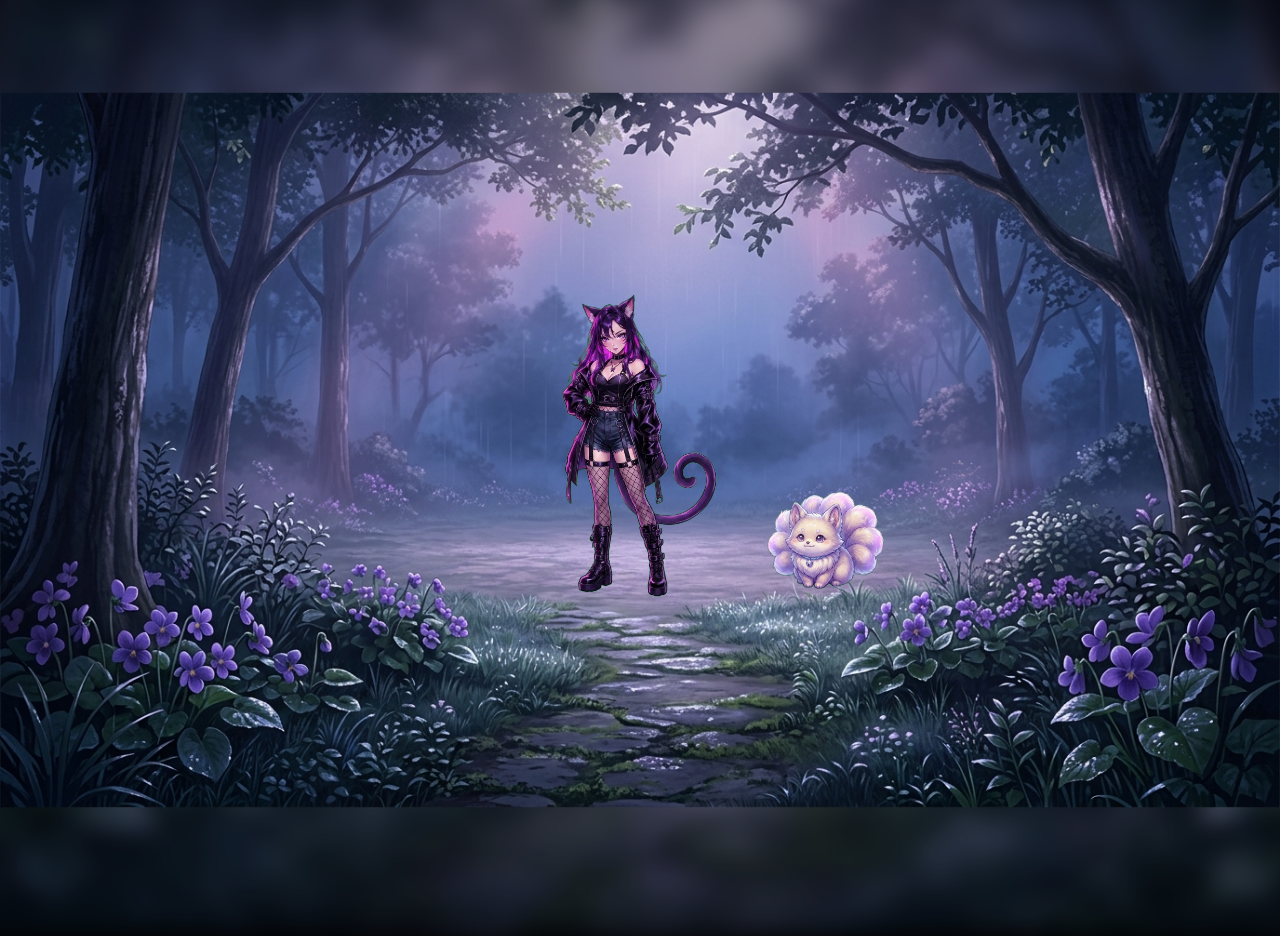
<file: index.html>
<!DOCTYPE html>
<html lang="pl">

<head>

    <meta charset="UTF-8">

    <meta name="viewport" content="width=device-width, initial-scale=1.0">

    <title>Violet Garden</title>


    <link rel="stylesheet" href="css/style.css">
    <link rel="stylesheet" href="css/garden.css">
    <link rel="stylesheet" href="css/notebook.css">
    <link rel="stylesheet" href="css/songs.css">
    <link rel="stylesheet" href="css/track.css">

    <link href="https://fonts.googleapis.com/css2?family=Caveat:wght@400;500;600&display=swap" rel="stylesheet">

</head>


<body>


<main class="garden">

    <div class="background-blur"></div>

    <div class="scene scene-1">

        <img
            class="garden-background"
            src="assets/background/garden.png"
            alt="Ogród Violet Garden">

        <img
            id="velvet"
            src="assets/images/characters/velvet.png"
            alt="Velvet">

            <div id="velvet-dialog">
                Jestem Velvet.<br>Witaj w moim Violet Garden...<br>Jeśli chcesz rozejrzyj się trochę...
            </div>

        <img
            id="garden-fox"
            src="assets/images/characters/garden-fox.png"
            alt="Magiczny lisek">

        <img
            id="fox-petting"
            src="assets/images/characters/fox-petting-1.png"
            alt="Velvet głaszcze liska">

        <img
            id="scene1-next-object"
            src="assets/objects/scene1-return.png"
            alt="Przejście dalej">

        <img
            id="scene1-2-next-object"
            src="assets/objects/scene1-return1.png"
            alt="Przejście dalej">

       
    </div>



    <div class="scene scene-2" style="display: none;">

        <img
            class="garden-background"
            src="assets/background/garden-p1.png"
            alt="Scena 2">

        <img
            id="velvet-scene2"
            src="assets/images/characters/velvet-scene2.png"
            alt="Velvet">

            <div id="velvet-dialog-2">
                Ta ścieżka prowadzi dalej do ogrodu.<br>
                A tam jest moja altana.<br>
                Chcesz zobaczyć co w niej mam?
            </div>

        <img
            id="scene2-fox"
            class="scene2-fox-hidden"
            src="assets/images/characters/scene2-fox.png"
            alt="Lisek">
            
        <img
            id="scene2-return-object"
            src="assets/objects/scene2-return.png"
            alt="Przejście dalej">
        
        <img
            id="gazebo"
            src="assets/objects/gazebo.png"
            alt="Altana">

        <img 
            id="scene2-game-object"
            src="assets/objects/scene2-game-door.png"
            alt="Przejście do gry">

    </div>

    <div class="scene scene-3" style="display: none;">

        <img
            class="garden-background"
            src="assets/background/garden-p2.png"
            alt="Scena 3">

        <img
            id="velvet-scene3"
            src="assets/images/characters/velvet-scene3.png"
            alt="Velvet">

        <div id="velvet-dialog-3">
            Uwielbiam tą ciszę... <br>Właśnie wtedy zapisuje swoje myśli w notesie.<br>Możesz zajrzeć do środka...
        </div>

        <img
            id="scene3-next-object"
            src="assets/objects/scene3-return.png"
            alt="Przejście dalej">
            

        <div class="scene-trigger scene3-back-trigger"></div> 

        <div class="table-area">
            
            <div class="notebook-area">

                <img
                    id="notebook"
                    class="garden-notebook scene3-notebook"
                    src="assets/notebook/notebook-closed.png"
                    alt="Zamknięty notes">
            </div>
        </div>
    </div>

    <div class="notebook-page">
        
        <div class="open-notebook-area">

            <img
                class="open-notebook"
                src="assets/notebook/notebook-open.png"
                alt="Otwarty notes">

                <div id="notebook-container" class="notebook-content">
                </div>

            <img
                id="return-leaf"
                src="assets/ui/leaf-return.png"
                alt="Powrót do ogrodu">

        </div>

    </div>


    <div class="scene scene-4" style="display: none;">

        <img
            class="garden-background"
            src="assets/background/garden-p3.png"
            alt="Scena 4">

        <img
            id="scene4-return-object"
            src="assets/objects/scene4-return.png"
            alt="Powrót">

        <img
            id="scene4-object"
            src="assets/objects/secret-place.png"
            alt="Przejście dalej">

        <img
            id="velvet-scene4"
            src="assets/images/characters/velvet-scene4.png"
            alt="Velvet">

        <div id="velvet-dialog-4">
            W tej jaskini jest ktoś...<br>wyjątkowy dla mnie...
        </div>

    </div>


    <div class="scene scene-5" style="display: none;">

        <img
            class="garden-background"
            src="assets/background/garden-p4.png"
            alt="Scena 5">

        <img
            id="wizi"
            src="assets/images/characters/wizi.png"
            alt="Wizi">


        <div id="wizi-dialog">
            No heeeeej...
        </div>

        <img
            id="scene5-return-object"
            src="assets/objects/scene5-return.png"
            alt="Powrót">

        <img
            id="velvet-scene5"
            src="assets/images/characters/velvet-scene5.png"
            alt="Velvet">


        <div id="velvet-dialog-5">
            To jest Wizi mój...<br>Partner... przy tworzeniu strony...
        </div>
            
    </div>

    <div class="scene scene-6" style="display:none;">

        <img
            class="garden-background"
            src="assets/background/scene6-background.png"
            alt="Scena 6">


        <div id="scene6-area">

            <img
                id="velvet-scene6"
                src="assets/images/characters/velvet-scene6.png"
                alt="Velvet">


            <div id="velvet-dialog-6">
                Chcesz zagrać ze mną?
            </div>


            <img
                id="scene6-yes"
                src="assets/ui/button-yes.png"
                alt="Tak">


            <img
                id="scene6-no"
                src="assets/ui/button-no.png"
                alt="Nie">

        </div>

        <img
            id="scene6-return-object"
            src="assets/objects/scene6-return.png"
            alt="Powrót">

    </div>
    
    


</main>


<script src="js/garden.js"></script>
<script src="js/notebook.js"></script>
<script src="js/scenes.js"></script>


</body>

</html>
</file>
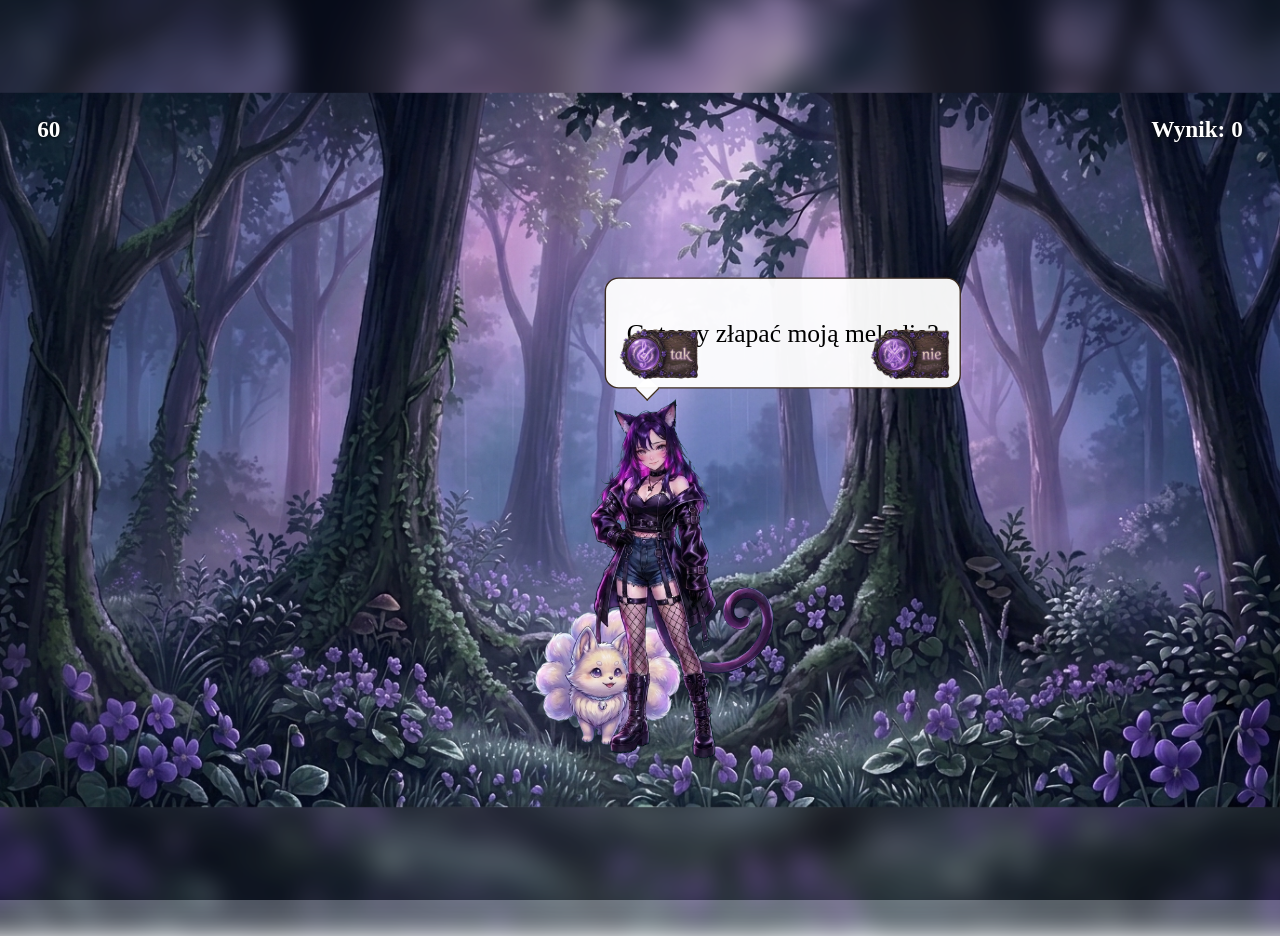
<file: games/melody/index.html>
<!DOCTYPE html>
<html lang="pl">

<head>

<meta charset="UTF-8">

<meta name="viewport" content="width=device-width, initial-scale=1.0">

<title>Melodia Velvet</title>

<link rel="stylesheet" href="css/melody.css">

</head>


<body>

    <main class="melody">

        <div class="background-blur"></div>


        <div class="scene">

            <img
                id="background"
                src="assets/background.png"
            >

            <img
                id="velvet"
                src="assets/velvet-intro.png"
            >

            <img
                id="velvet-playing"
                src="assets/velvet-playing-1.png"
            >

            <div id="melody-dialog">
                Pośpiewajmy razem...
            </div>

             <div id="music-notes"></div>
             
             <div id="score">
                Wynik: 0
            </div>

            <div id="timer">
                60
            </div>


            <div id="dialog">

                <p>
                Gotowy złapać moją melodię?
                </p>

                <div class="dialog-buttons">
                    <img
                        id="startGame"
                        src="assets/ui/button-yes.png"
                        alt="Tak">


                    <img
                        id="returnGarden"
                        src="assets/ui/button-no.png"
                        alt="Nie">
                </div>

            </div>


        </div>


    </main>

<script src="js/melody.js"></script>

</body>

</html>
</file>
<file: css/style.css>
* {

    margin: 0;
    padding: 0;

    box-sizing: border-box;

}


html,
body {

    width: 100%;
    height: 100%;

    overflow: hidden;

}


body {

    background: black;

}
</file>
<file: css/garden.css>
.garden {
    width: 100vw;
    height: 100vh;
    display: flex;
    justify-content: center;
    align-items: center;
    overflow: hidden;
    background: #000;
}


.background-blur {
    position: absolute;
    inset: 0;
    background-image: url("../assets/background/garden.png");
    background-size: cover;
    background-position: center;
    filter: blur(12px);
    transform: scale(1.08);
    opacity: 0.75;
    z-index: 0;
    background-color: rgba(0, 0, 0, 0.15);
    background-blend-mode: multiply;
}


.scene {
    position: absolute;

    width: 2752px;
    height: 1536px;

    left: 50%;
    top: 50%;

    transform-origin: center center;
    z-index: 1;
}


.garden-background {
    position: absolute;
    inset: 0;
    width: 100%;
    height: 100%;
    object-fit: contain;
    user-select: none;
    pointer-events: none;
}


.garden-table {
    position: absolute;

    width: 800px;
}


.garden-notebook {
    width: 200px;

    display: block;

    transition: transform 0.4s ease;
    transform-origin: center;
}


.notebook-area {
    position: absolute;

    left: 380px;

    top: 20px;

    transform: translateX(-50%);
    z-index: 3;
}


.notebook-area:hover .garden-notebook {
    transform: scale(1.2);
}


.table-area {
    position: absolute;

    left: 38%;

    top: 42%;

    transform: translate(-50%, -50%);
    z-index: 2;
}


#velvet,
#velvet-scene2,
#velvet-scene3 {
    position: absolute;
    z-index: 2;
    pointer-events: auto;
}

/* SCENA 1 */
#velvet {
    left: 1150px;
    bottom: 450px;

    width: 400px;
}
/* SCENA 2 */
#velvet-scene2 {
    left: 800px;
    bottom: 200px;

    width: 700px;
}
/* SCENA 3 */
#velvet-scene3 {
    left: 580px;
    bottom: 170px;

    width: 700px;
}


.scene3-notebook {
    position: absolute;
    left: 180px;
    top: 350px;
    width: 300px;
    z-index: 3;
}

#scene-next-leaf,
#scene-next-leaf-2,
#scene-prev-leaf,
#scene-prev-leaf-2 {
    position: absolute;

    width: 300px;
    
    z-index: 5;

    cursor: pointer;
}

#scene-next-leaf {
    left: 2100px;
    top: 700px;

    opacity: 0;

    transition: opacity .3s ease;
}

#scene-prev-leaf {
    left: 50px;
    top: 1350px;

    opacity: 0;

    transition: opacity .3s ease;
}

#scene-prev-leaf-2 {
    left: 50px;
    top: 1300px;

    opacity: 0;

    transition: opacity .3s ease;
}


#velvet-dialog {
    position: absolute;

    left: 1250px;
    bottom: 1150px;

    width: 760px;

    min-height: 120px;
    padding: 28px 36px;
    background: rgba(255,255,255,0.95);
    border: 3px solid #3d2d22;
    border-radius: 30px;
    box-sizing: border-box;
    font-family: "Caveat", cursive;
    font-size: 58px;
    line-height: 1.25;
    color: #2d1b12;
    text-align: center;
    display: none;
    z-index: 10;
    box-shadow: 0 10px 30px rgba(0,0,0,0.25);
}
#velvet-dialog::after,
#velvet-dialog-2::after,
#velvet-dialog-3::after,
#velvet-dialog-4::after,
#velvet-dialog-5::after,
#velvet-dialog-6::after {
    content: "";
    position: absolute;
    left: 70px;
    bottom: -22px;
    width: 34px;
    height: 34px;
    background: rgba(255,255,255,0.95);
    border-right: 3px solid #3d2d22;
    border-bottom: 3px solid #3d2d22;

    transform: rotate(45deg);
}

#velvet-dialog-2 {
    position: absolute;

    left: 1150px;
    bottom: 1150px;

    width: 660px;

    min-height: 120px;
    padding: 28px 36px;
    background: rgba(255,255,255,0.95);
    border: 3px solid #3d2d22;
    border-radius: 30px;
    box-sizing: border-box;
    font-family: "Caveat", cursive;
    font-size: 58px;
    line-height: 1.25;
    color: #2d1b12;
    text-align: center;
    display: none;
    z-index: 10;
    box-shadow: 0 10px 30px rgba(0,0,0,0.25);
}

#velvet-dialog-3 {
    position: absolute;

    left: 750px;
    bottom: 1050px;

    width: 860px;

    min-height: 120px;
    padding: 28px 36px;
    background: rgba(255,255,255,0.95);
    border: 3px solid #3d2d22;
    border-radius: 30px;
    box-sizing: border-box;
    font-family: "Caveat", cursive;
    font-size: 58px;
    line-height: 1.25;
    color: #2d1b12;
    text-align: center;
    display: none;
    z-index: 10;
    box-shadow: 0 10px 30px rgba(0,0,0,0.25);
}



#gazebo {
    position: absolute;

    left: 2070px;
    bottom: 700px;

    width: 380px;

    cursor: pointer;
    pointer-events: auto;
    z-index: 3;
    opacity: 0;
    transition: opacity .3s ease, transform .35s ease;
    transform-origin: center;
}

#gazebo:hover {
    opacity: 1;
    transform: scale(1.1);
}

#garden-fox {
    position: absolute;

    left: 1650px;
    bottom: 470px;

    width: 250px;

    z-index: 2;
}


#secret-leaf {
    position: absolute;

    left: 50px;
    top: 1300px;

    width: 300px;

    z-index: 5;

    cursor: pointer;
    opacity: 0;
    transition: opacity .3s ease;
}

#secret-leaf:hover {
    opacity: 1;
}



/*przycisk przejscia z 4 do 5 sceny*/
#scene4-object {
    position: absolute;

    left: 2030px;
    top: 640px;

    width: 300px;

    cursor: pointer;
    pointer-events: auto;
    z-index: 3;
    opacity: 0;
    transition: opacity .3s ease, transform .35s ease;
    transform-origin: center;
}

#scene4-object:hover {
    opacity: 1;
    transform: scale(1.1);
}

#wizi {
    position: absolute;

    left: 1050px;
    bottom: 50px;

    width: 900px;

    z-index: 2;

    pointer-events: auto;
}

#wizi-dialog {
    position: absolute;

    left: 1350px;
    bottom: 1090px;

    width: 560px;

    min-height: 120px;
    padding: 28px 36px;
    background: rgba(255,255,255,0.95);
    border: 3px solid #3d2d22;
    border-radius: 30px;
    box-sizing: border-box;
    font-family: "Caveat", cursive;
    font-size: 58px;
    line-height: 1.25;
    color: #2d1b12;
    text-align: center;
    display: none;
    z-index: 10;
    box-shadow: 0 10px 30px rgba(0,0,0,0.25);
}


#wizi-dialog::after {
    content: "";
    position: absolute;
    left: 70px;
    bottom: -22px;
    width: 34px;
    height: 34px;
    background: rgba(255,255,255,0.95);
    border-right: 3px solid #3d2d22;
    border-bottom: 3px solid #3d2d22;
    transform: rotate(45deg);
}

/*velvet scena 5*/
#velvet-scene5 {

    position: absolute;

    left: 700px;
    bottom: 100px;

    width: 690px;
    z-index: 2;
    pointer-events: auto;
}

#velvet-dialog-5 {
    position: absolute;

    left: 1100px;
    bottom: 1280px;

    width: 760px;

    min-height: 120px;
    padding: 28px 36px;
    background: rgba(255,255,255,0.95);
    border: 3px solid #3d2d22;
    border-radius: 30px;
    box-sizing: border-box;
    font-family: "Caveat", cursive;
    font-size: 58px;
    line-height: 1.25;
    color: #2d1b12;
    text-align: center;
    display: none;
    z-index: 10;
    box-shadow: 0 10px 30px rgba(0,0,0,.25);
}

/*velvet scena 4*/
#velvet-scene4 {
    position: absolute;

    left: 1250px;
    bottom: 250px;

    width: 500px;

    z-index: 2;
    pointer-events: auto;
}

#velvet-dialog-4  {
    position: absolute;

    left: 1450px;
    bottom: 910px;

    width: 560px;

    min-height: 120px;
    padding: 28px 36px;
    background: rgba(255,255,255,0.95);
    border: 3px solid #3d2d22;
    border-radius: 30px;
    box-sizing: border-box;
    font-family: "Caveat", cursive;
    font-size: 58px;
    line-height: 1.25;
    color: #2d1b12;
    text-align: center;
    display: none;
    z-index: 10;
    box-shadow: 0 10px 30px rgba(0,0,0,.25);
}

/*przycisk powrotu scena 5*/
#scene5-return-object {
    position: absolute;

    left: 75px;
    top: 440px;

    width: 290px;

    cursor: pointer;
    pointer-events: auto;
    z-index: 3;
    opacity: 0;
    transition: opacity .3s ease, transform .35s ease;
    transform-origin: center;
}

#scene5-return-object:hover {
    opacity: 1;
    transform: scale(1.1);
}

/*przycisk przejscia z 4 do 1 sceny*/
#scene4-return-object {
    position: absolute;

    left: 621px;
    top: 740px;

    width: 500px;

    cursor: pointer;
    pointer-events: auto;
    z-index: 3;
    opacity: 0;
    transition: opacity .3s ease, transform .35s ease;
    transform-origin: center;
}

#scene4-return-object:hover {
    opacity: 1;
    transform: scale(1.1);
}

/*przycisk przejscia z 4 do 1 sceny*/
#scene2-return-object {
    position: absolute;

    left: 0px;
    top: 1400px;

    width: 500px;

    cursor: pointer;
    pointer-events: auto;
    z-index: 3;
    opacity: 0;
    transition: opacity .3s ease, transform .35s ease;
    transform-origin: center;
}

#scene2-return-object:hover {
    opacity: 1;
    transform: scale(1.1);
}

/*przycisk przejscia z 3 do 2 sceny*/
#scene3-next-object {
    position: absolute;

    left: 1190px;
    top: 420px;

    width: 430px;

    cursor: pointer;
    pointer-events: auto;
    z-index: 3;
    opacity: 0;
    transition: opacity .3s ease, transform .35s ease;
    transform-origin: center;
}

#scene3-next-object:hover {
    opacity: 1;
    transform: scale(1.1);
}

/*przycisk przejscia z 1 do 2 sceny*/
#scene1-next-object {
    position: absolute;

    left: 2250px;
    top: 400px;

    width: 300px;

    cursor: pointer;
    pointer-events: auto;
    z-index: 3;
    opacity: 0;
    transition: opacity .3s ease, transform .35s ease;
    transform-origin: center;
}

#scene1-next-object:hover {
    opacity: 1;
    transform: scale(1.1);
}

/*przycisk przejscia z 1 do 2 sceny*/
#scene1-2-next-object {
    position: absolute;

    left: 0px;
    top: 480px;

    width: 150px;

    cursor: pointer;
    pointer-events: auto;
    z-index: 3;
    opacity: 0;
    transition: opacity .3s ease, transform .35s ease;
    transform-origin: center;
}

#scene1-2-next-object:hover {
    opacity: 1;
    transform: scale(1.1);
}

/*lisek scena 2*/
#scene2-fox {
    position: absolute;
    width: 250px;

    left: 460px;
    bottom: 670px;

    z-index: 2;
    opacity: 0;
}

#scene2-fox {
    display: none;
}

#scene2-fox.show {
    display: block;
}

#scene2-fox.show {
    animation: foxAppear 3.5s linear;
}

@keyframes foxAppear {

    0% {
        opacity: 0;
    }

    10% {
        opacity: 1;
    }

    85% {
        opacity: 1;
    }

    100% {
        opacity: 0;
    }

}

/* glaskanie liska*/
#fox-petting {
    display: none;
    position: absolute;

    width: 550px; /* tutaj ustawiasz wielkość */
    left: 1400px;  /* przesunięcie w bok */
    top: 520px;   /* przesunięcie góra/dół */
}

/*przejscie z 2 do 6 sceny*/
#scene2-game-object {
    position: absolute;

    left: 1700px;
    top: 620px;

    width:270px;

    cursor: pointer;
    pointer-events: auto;
    z-index: 3;
    opacity: 0;
    transition: opacity .3s ease, transform .35s ease;
    transform-origin: center;
}

#scene2-game-object:hover {
    opacity: 1;
    transform: scale(1.1);
}


/* scena 6 Velvet */
#velvet-scene6 {
    position:absolute;

    left:500px;
    bottom:20px;

    width:700px;

    z-index:2;

    pointer-events:auto;
}

/* dialog scena 6 */
#velvet-dialog-6 {
position: absolute;

    left: 600px;
    bottom: 1000px;

    width: 560px;

    min-height: 120px;
    padding: 28px 36px;
    background: rgba(255,255,255,0.95);
    border: 3px solid #3d2d22;
    border-radius: 30px;
    box-sizing: border-box;
    font-family: "Caveat", cursive;
    font-size: 58px;
    line-height: 1.25;
    color: #2d1b12;
    text-align: center;
    display: none;
    z-index: 10;
    box-shadow: 0 10px 30px rgba(0,0,0,.25);
}

#scene6-yes,
#scene6-no {
    display:none;
    position:absolute;
    width:300px;
    cursor:pointer;
    z-index:25;
    transition: transform .3s ease;
}

#scene6-yes {
    left: 650px;
    bottom: 750px;
}

#scene6-no {
    left: 900px;
    bottom: 750px;
}

#scene6-yes:hover,
#scene6-no:hover {
    transform: scale(1.1);
}


#scene6-area{
    position:absolute;
    inset:0;
    z-index:5;
    pointer-events:none;
}

#scene6-area img,
#scene6-area div{
    pointer-events:auto;
}

/*przycisk powrotu scena 6*/
#scene6-return-object {
    position: absolute;

    right: 0px;
    bottom: 0px;

    width: 570px;

    cursor: pointer;
    pointer-events: auto;
    z-index: 3;
    opacity: 0;
    transition: opacity .3s ease, transform .35s ease;
    transform-origin: center;
}

#scene6-return-object:hover {
    opacity: 1;
    transform: scale(1.1);
}
</file>
<file: css/notebook.css>
.notebook-page {

    display: none;

    width: 100%;
    height: 100%;

    position: absolute;

    left: 0;
    top: 0;

    justify-content: center;
    align-items: center;

    inset: 0;
    flex-direction: column;

    z-index: 10;

}


.open-notebook {

    width: 1000px;
    
}


.open-notebook-area {

    position: relative;

    transform-origin: center center;

}

@media (max-width: 1100px) {

    .open-notebook-area {

        transform: scale(1);

    }

}


#return-leaf {

    position:absolute;

    width:270px;

    left:-80px;

    top:-25px;

    cursor:pointer;

    transition:0.3s ease;

}


#return-leaf:hover {

    transform:scale(1.05);

}


.notebook-content {

    position: absolute;

    inset: 0;

}

.notebook-image {

    position: absolute;

    left: 25%;

    top: 55%;

    transform: translate(-50%, -50%);

    width: 350px;

    height: 350px;

}

.notebook-image img {

    width: 115%;

    display: block;

}


.notebook-description {

    position: absolute;

    left: 12%;

    top: 12%;

    width: 320px;

    text-align: center;

    font-size: 25px;

    font-family: "Caveat", cursive;

    line-height: 1.6;

    letter-spacing: 1px;

}


.songs-button {

    position: absolute;

    left: 22%;

    top: 80%;

    padding: 15px 35px;

    font-size: 30px;

    font-family: "Caveat", cursive;

    letter-spacing: 2px;

    cursor: pointer;

    background: transparent;

    border: none;

    transition: transform 0.3s ease;

}

.songs-button:hover {

    transform: scale(1.08);

}

.notebook-page-content {

    position: absolute;

    inset: 0;

}
</file>
<file: css/songs.css>
.songs-list {

    position: absolute;

    left: 55%;

    top: 18%;

    width: 320px;

    display: flex;

    flex-direction: column;

    gap: 20px;

}

.song-item {

    font-size: 22px;

    font-family: "Caveat", cursive;

    cursor: pointer;

    transition: transform 0.3s ease;

}

.song-item:hover {

    transform: scale(1.03);

}

#songs-prev-leaf{

    position:absolute;

    width:270px;

    left:-80px;

    top:540px;

    cursor:pointer;

    transition:0.3s ease;

}

#songs-prev-leaf:hover{

    transform:scale(1.05);

}

#songs-next-leaf{

    position:absolute;

    width:270px;

    right:-100px;

    top:540px;

    cursor:pointer;

    transition:0.3s ease;

}

#songs-next-leaf:hover{

    transform:scale(1.05);

}


.songs-image-page {

    position: absolute;

}

#songs-page-image {

    position: absolute;

    left: 90px;
    top: 120px;

    width: 360px;
}
</file>
<file: css/track.css>
.track-page {

    position: relative;

    width: 100%;

    height: 100%;

}


.track-video {

    position: absolute;

    left: 9%;

    top: 35%;

    width: 350px;

    height: 236px;

}


.track-video iframe {

    width: 100%;

    height: 100%;

    border: none;

}


.track-description {

    position: absolute;

    left: 54%;

    top: 15%;

    width: 360px;

    text-align: center;

    font-family: "Caveat", cursive;

    font-size: 20px;

    line-height: 1;

    white-space: pre-line;

}

#track-return-leaf {

    position:absolute;

    width:270px;

    left:-80px;

    top:540px;

    cursor:pointer;

    transition:0.3s ease;

}


#track-return-leaf:hover {

    transform: scale(1.05);

}

#track-title {

    position: absolute;

    top: 18%;

    left: 28%;

    transform: translateX(-50%);

    font-family: "Caveat", cursive;

    font-size: 35px;

    font-weight: normal;

    letter-spacing: 2px;

}
</file>
<file: games/melody/css/melody.css>
html,
body {
    margin:0;
    width:100%;
    height:100%;
    overflow:hidden;
}

.melody {
    width:100vw;
    height:100vh;

    display:flex;
    justify-content:center;
    align-items:center;
    overflow:hidden;
    background:#000;
}

/* rozmyte tło po bokach */
.background-blur {
    position:absolute;

    inset:0;
    background-image:url("../assets/background.png");
    background-size:cover;
    background-position:center;
    filter:blur(12px);
    transform:scale(1.08);
    opacity:0.75;
    z-index:0;
}

/* właściwa scena gry */
.scene {
    position:absolute;

    width:2752px;
    height:1536px;

    left:50%;
    top:50%;
    transform-origin:center center;
    z-index:1;
}


/* tło sceny */
#background {
    position:absolute;
    inset:0;
    width:100%;
    height:100%;
    object-fit:contain;
    user-select:none;
    pointer-events:none;
}


/* Velvet */
#velvet {
    position:absolute;

    left:1100px;
    bottom:100px;

    width:600px;
    z-index:2;
}

/* dymek */
#dialog {
    position:absolute;

    left:1300px;
    bottom:900px;

    width:700px;
    padding:30px;
    background:rgba(255,255,255,0.95);
    border:3px solid #3d2d22;
    border-radius:30px;
    font-family:"Caveat", cursive;
    font-size:55px;
    text-align:center;
    z-index:5;
}

#dialog::after,
#melody-dialog::after {
    content: "";
    position: absolute;
    left: 70px;
    bottom: -22px;
    width: 34px;
    height: 34px;
    background: rgba(255,255,255,0.95);
    border-right: 3px solid #3d2d22;
    border-bottom: 3px solid #3d2d22;

    transform: rotate(45deg);
}

#startGame,
#returnGarden {
    position:absolute;
    width:220px;
    cursor:pointer;
    z-index:6;
    transition:transform .3s ease;
}

#startGame {
    left:0px;
    bottom:-40px;
}

#returnGarden {
    right:0px;
    bottom:-40px;
}

#startGame:hover,
#returnGarden:hover {
    transform:scale(1.15);
}


#velvet-playing {
    position:absolute;

    left:920px;
    bottom:-30px;

    width:600px;
    z-index:2;
    display:none;
}


#melody-dialog {
    position:absolute;

    left:1000px;
    bottom:650px;

    width:500px;
    padding:25px;
    background:rgba(255,255,255,0.9);
    border:3px solid #3d2d22;
    border-radius:30px;
    font-family:"Caveat", cursive;
    font-size:50px;
    color:#2d1b12;
    text-align:center;
    z-index:5;
    display:none;
}

.music-note {
    position:absolute;
    width:400px;
    opacity:0;
    z-index:6;
}


@keyframes noteFloat {

    0% {

        opacity:0;

        transform:
        translate(0,0)
        rotate(0deg);

    }


    20% {

        opacity:1;

        transform:
        translate(var(--wind1), -80px)
        rotate(15deg);

    }


    40% {

        transform:
        translate(calc(var(--wind2) + 40px), -170px)
        rotate(-10deg);

    }


    60% {

        transform:
        translate(calc(var(--wind3) - 40px), -280px)
        rotate(12deg);

    }


    80% {

        transform:
        translate(calc(var(--wind4) + 30px), -390px)
        rotate(-15deg);

    }


    100% {

        opacity:0;

        transform:
        translate(var(--wind5), -500px)
        rotate(20deg);

    }

}


/*wyglad napisu wynik*/
#score{

    position:absolute;

    top:50px;

    right:80px;

    color:white;

    font-size:50px;

    font-weight:bold;

    z-index:20;

    text-shadow:0 0 10px black;

}

/* czas w grze*/
#timer{

    position:absolute;

    top:50px;

    left:80px;

    color:white;

    font-size:50px;

    font-weight:bold;

    text-shadow:0 0 10px black;

    z-index:20;

}
</file>
